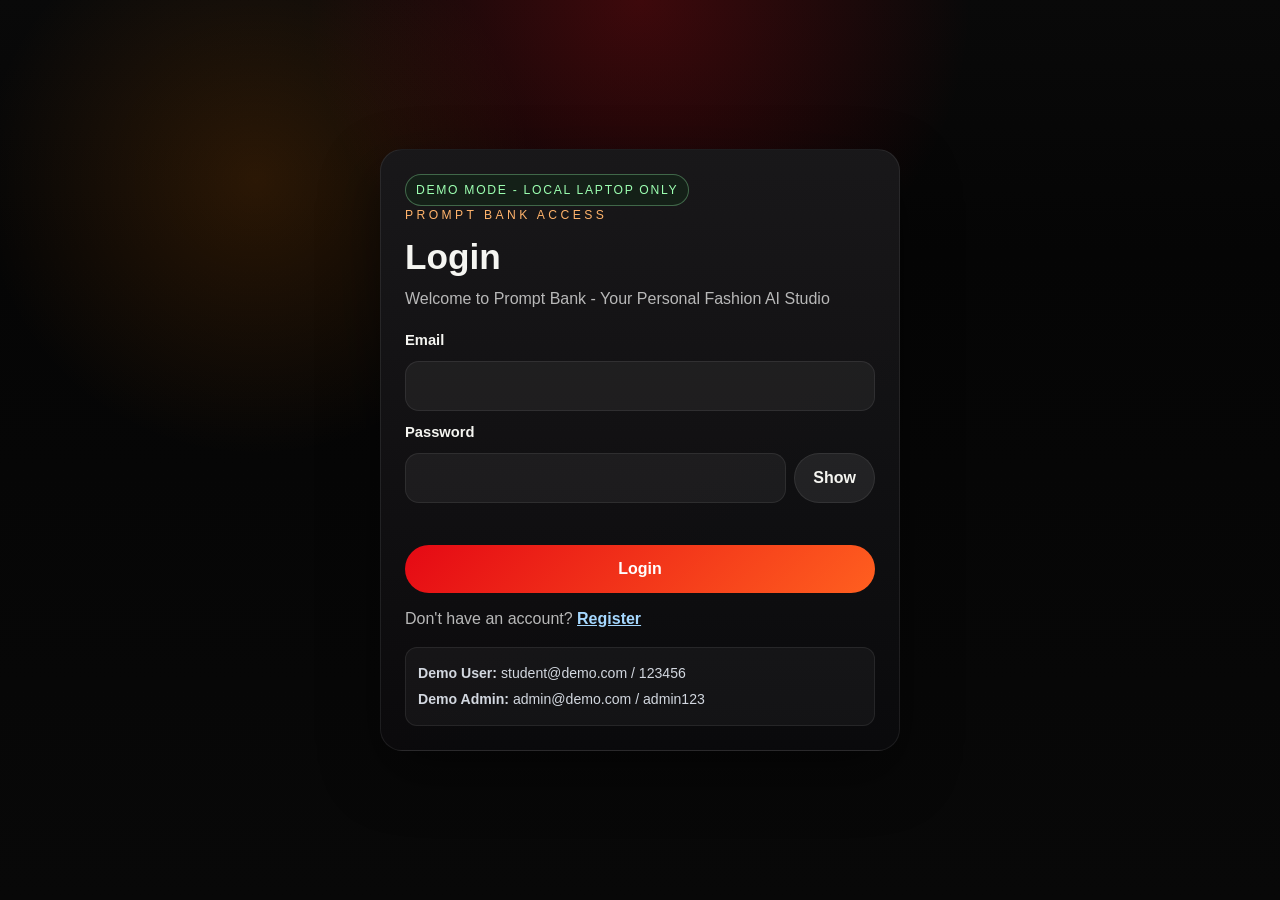
<file: index.html>
<!DOCTYPE html>
<html lang="en">
<head>
  <meta charset="UTF-8" />
  <meta name="viewport" content="width=device-width, initial-scale=1.0" />
  <title>Prompts Bank</title>
  <link rel="stylesheet" href="./styles.css" />
</head>
<body>
  <div class="container">
    <header>
      <p class="eyebrow">Prompt Streaming Library</p>
      <div class="title-row">
        <h1>Prompts Bank</h1>
        <div class="title-tools">
          <p class="bridge-status" id="userSessionChip">Hi User</p>
          <p class="bridge-status" id="bridgeStatus">PromptTyper connection: checking...</p>
          <button class="hero-btn" id="logoutBtn" type="button">Logout</button>
        </div>
      </div>
      <p class="welcome-banner" id="welcomeBanner">Welcome to Prompt Bank – Your Personal Fashion AI Studio</p>
      <button class="hero-btn hidden" id="closeAdminBtn" type="button">Back to Home</button>
    </header>

    <section class="hero-shell" id="heroSection" aria-label="Featured prompts">
      <div class="hero-copy">
        <form class="search-panel" id="searchForm" role="search">
          <label class="search-label" for="searchInput">Search prompts</label>
          <div class="search-row">
            <input
              class="search-input"
              id="searchInput"
              type="search"
              placeholder="Search title, category, or prompt..."
              autocomplete="off"
            />
            <button class="search-clear hidden" id="searchClearBtn" type="button">Clear</button>
          </div>
        </form>
        <p class="hero-kicker" id="heroKicker">Featured Prompt</p>
        <h2 id="heroHeadline">Netflix-style AI prompt showcase</h2>
        <p class="hero-description" id="heroDescription">Large cinematic posters, smooth sliding motion, and interactive prompt previews.</p>
        <div class="hero-actions">
          <button class="hero-btn hero-btn-primary" id="heroOpenBtn" type="button">Open Prompt</button>
          <button class="hero-btn" id="heroBrowseBtn" type="button">Browse Categories</button>
        </div>
      </div>

      <div class="hero-carousel">
        <button class="hero-nav hero-nav-left" id="heroPrevBtn" type="button" aria-label="Previous slide">&#8249;</button>
        <div class="hero-viewport">
          <div class="hero-track" id="heroTrack"></div>
        </div>
        <button class="hero-nav hero-nav-right" id="heroNextBtn" type="button" aria-label="Next slide">&#8250;</button>
        <div class="hero-dots" id="heroDots" aria-label="Hero slider dots"></div>
      </div>
    </section>

    <h2 class="section-title" id="categoriesTitle">Categories</h2>
    <section class="categories-row" id="categories"></section>
    <section class="quick-filters" id="quickFilters" aria-label="Quick filters">
      <button class="quick-filter active" type="button" data-quick-filter="all">All Prompts</button>
      <button class="quick-filter" type="button" data-quick-filter="pinned">Pinned</button>
      <button class="quick-filter" type="button" data-quick-filter="favorites">Favorites</button>
      <button class="quick-filter" type="button" data-quick-filter="recent">Recent</button>
    </section>
    <section class="organization-filters" id="organizationFilters" aria-label="Organization filters">
      <label for="folderFilter">Folder</label>
      <select id="folderFilter">
        <option value="">All folders</option>
      </select>
      <label for="tagFilter">Tag</label>
      <select id="tagFilter">
        <option value="">All tags</option>
      </select>
    </section>

    <section class="orange-box prompts-panel" id="promptsPanel" aria-label="Prompt list">
      <div class="prompt-grid" id="promptGrid"></div>
    </section>

    <section class="detail-view hidden" id="detailView" aria-live="polite">
      <div class="detail-title">
        <h2 id="detailTitle"></h2>
        <p id="detailTagline"></p>
      </div>

      <div class="orange-box prompt-text-box" id="detailPromptText"></div>

      <div class="action-row">
        <button class="action-btn action-btn-secondary" id="togglePinBtn">Pin</button>
        <button class="action-btn action-btn-secondary" id="toggleFavoriteBtn">Favorite</button>
        <button class="action-btn" id="copyBtn">Copy Prompt</button>
        <button class="action-btn action-btn-secondary" id="detailTestBtn">Test Prompt</button>
        <button class="action-btn action-btn-secondary" id="saveToPromptTyperBtn">Save to PromptTyper</button>
        <button class="action-btn" id="backBtn">Back to Prompts</button>
      </div>

      <h3 class="screenshots-title">Response Screenshot Samples</h3>
      <div class="screenshots-row" id="screenshotsRow"></div>
    </section>

    <section class="image-prompts-view hidden" id="imagePromptsView" aria-live="polite">
      <div class="detail-title">
        <h2>Image Prompt Section</h2>
        <p>Click any image card below to copy its related prompt for instant use.</p>
      </div>
      <div class="image-prompt-grid" id="imagePromptGrid"></div>
      <div class="action-row">
        <button class="action-btn" id="imageBackBtn">Back to Home</button>
      </div>
    </section>

    <section class="admin-view hidden" id="adminView" aria-live="polite">
      <div class="detail-title">
        <h2>Prompt Bank Admin</h2>
        <p>Create title + prompt items, and optionally add an image for slider visibility.</p>
      </div>

      <div class="admin-layout">
        <section class="orange-box admin-panel">
          <h3 class="admin-heading">Add Or Edit Prompt</h3>
          <form id="adminForm" class="admin-form">
            <input type="hidden" id="adminPromptId" />

            <label class="admin-label" for="adminTitle">Title</label>
            <input class="admin-input" id="adminTitle" type="text" required />

            <label class="admin-label" for="adminCategory">Category</label>
            <input class="admin-input" id="adminCategory" type="text" placeholder="Education, Filmmaking, Content Writing" />

            <label class="admin-label" for="adminFolder">Folder</label>
            <input class="admin-input" id="adminFolder" type="text" placeholder="Work, Study, Marketing..." />

            <label class="admin-label" for="adminTags">Tags (comma separated)</label>
            <input class="admin-input" id="adminTags" type="text" placeholder="seo, writing, beginner" />

            <label class="admin-label" for="adminTagline">Tagline</label>
            <input class="admin-input" id="adminTagline" type="text" placeholder="Short description for card and details view" />

            <label class="admin-label" for="adminPrompt">Prompt</label>
            <textarea class="admin-textarea" id="adminPrompt" required></textarea>

            <label class="admin-label" for="adminImage">Poster Image</label>
            <input class="admin-input" id="adminImage" type="file" accept="image/*" />
            <p class="admin-help">Optional. Only prompts with an image can appear in the top slider.</p>

            <label class="admin-checkbox">
              <input id="adminFeatured" type="checkbox" />
              <span>Show in top slider when image is available</span>
            </label>

            <div class="admin-preview hidden" id="adminImagePreviewWrap">
              <img id="adminImagePreview" alt="Selected poster preview" />
            </div>

            <div class="action-row">
              <button class="action-btn" type="submit" id="adminSaveBtn">Save Prompt</button>
              <button class="action-btn action-btn-secondary" type="button" id="adminResetBtn">Clear Form</button>
            </div>
            <p class="admin-status" id="adminStatus"></p>
          </form>
        </section>

        <section class="orange-box admin-panel">
          <h3 class="admin-heading">Saved Prompts</h3>
          <div class="action-row">
            <button class="action-btn action-btn-secondary" id="exportPromptsBtn" type="button">Export All</button>
            <button class="action-btn action-btn-secondary" id="importPromptsBtn" type="button">Import JSON</button>
            <input id="importPromptsFile" type="file" accept="application/json" class="hidden" />
          </div>
          <div class="admin-list" id="adminList"></div>
        </section>
      </div>
    </section>

    <section class="bottom-tools" aria-label="Bottom actions">
      <button class="hero-btn hero-btn-primary" id="openAdminBtn" type="button">Add Prompt</button>
    </section>
  </div>

  <div class="modal-backdrop hidden" id="variablesModal">
    <div class="modal-card">
      <h3>Fill Prompt Variables</h3>
      <p id="variablesHelp"></p>
      <form id="variablesForm" class="modal-form"></form>
      <div class="action-row">
        <button class="action-btn action-btn-secondary" id="variablesCancelBtn" type="button">Cancel</button>
        <button class="action-btn" id="variablesSubmitBtn" type="button">Use and Send</button>
      </div>
    </div>
  </div>

  <div class="modal-backdrop hidden" id="testModal">
    <div class="modal-card">
      <h3 id="testModalTitle">Test Prompt</h3>
      <label for="testInput">Your input</label>
      <textarea id="testInput" class="admin-textarea" placeholder="Type any context/question..."></textarea>
      <div class="action-row">
        <button class="action-btn action-btn-secondary" id="testCloseBtn" type="button">Close</button>
        <button class="action-btn" id="testRunBtn" type="button">Run Test</button>
      </div>
      <div class="ai-launcher-row" id="aiLauncherRow" aria-label="AI launchers"></div>
      <p class="admin-help" id="testHint">Tip: click any AI button to open with current rendered prompt.</p>
      <div class="orange-box prompt-text-box" id="testOutput"></div>
    </div>
  </div>

  <div class="toast hidden" id="appToast" role="status" aria-live="polite"></div>

  <script src="./auth.js"></script>
  <script src="./script.js"></script>
</body>
</html>
</file>
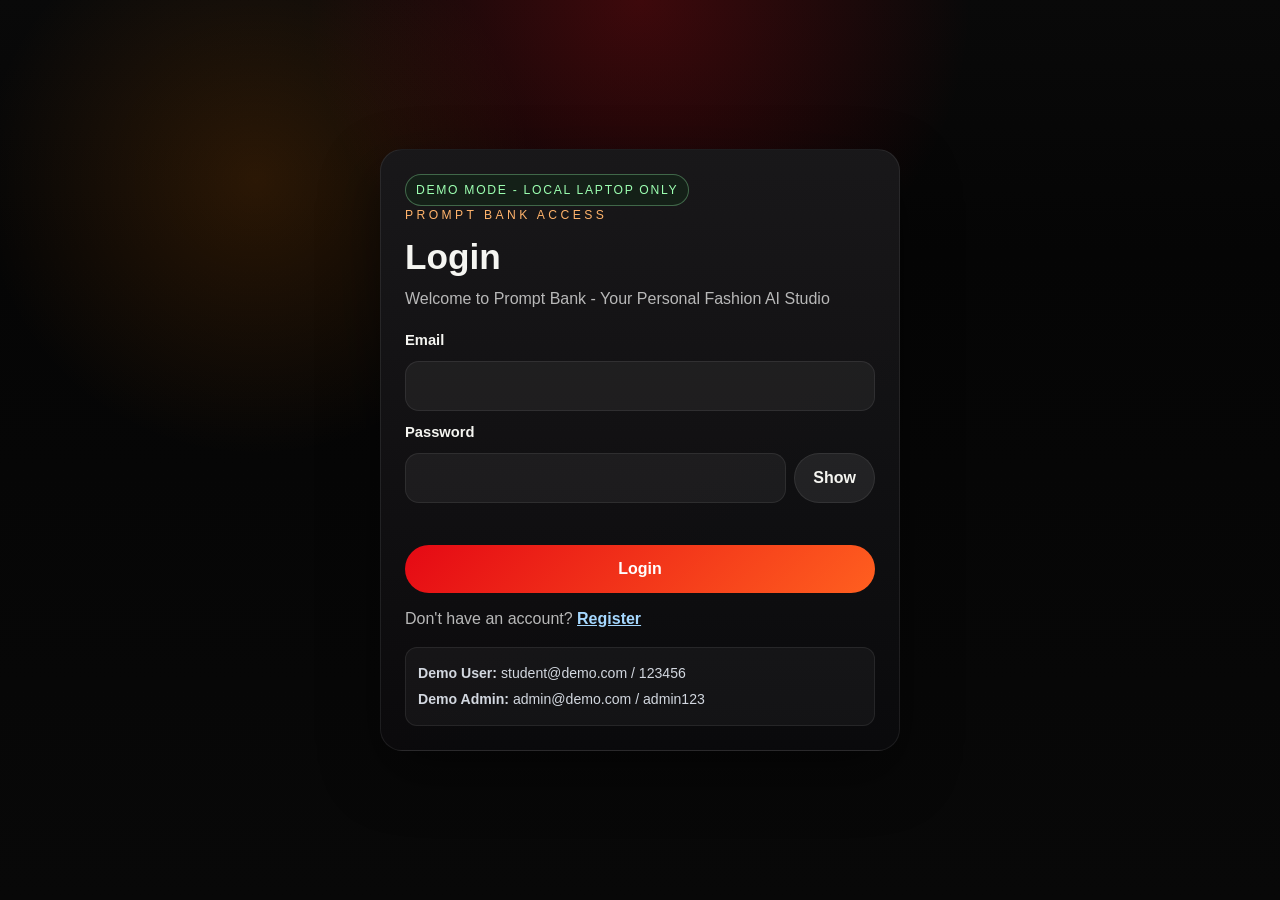
<file: login/index.html>
<!DOCTYPE html>
<html lang="en">
<head>
  <meta charset="UTF-8" />
  <meta name="viewport" content="width=device-width, initial-scale=1.0" />
  <title>Login | Prompt Bank</title>
  <link rel="stylesheet" href="../styles.css" />
</head>
<body class="auth-page">
  <main class="auth-shell">
    <section class="auth-card">
      <span class="demo-badge">Demo Mode - Local Laptop Only</span>
      <p class="eyebrow">Prompt Bank Access</p>
      <h1>Login</h1>
      <p class="auth-subtitle">Welcome to Prompt Bank - Your Personal Fashion AI Studio</p>

      <form id="loginForm" class="auth-form" novalidate>
        <label class="admin-label" for="loginEmail">Email</label>
        <input class="admin-input" id="loginEmail" type="email" autocomplete="email" required />

        <label class="admin-label" for="loginPassword">Password</label>
        <div class="password-row">
          <input class="admin-input" id="loginPassword" type="password" autocomplete="current-password" required />
          <button class="hero-btn" id="toggleLoginPassword" type="button">Show</button>
        </div>

        <p class="auth-error" id="loginError"></p>
        <button class="action-btn" type="submit">Login</button>
      </form>

      <p class="auth-switch">Don't have an account? <a href="../register/index.html">Register</a></p>

      <div class="demo-accounts">
        <p><strong>Demo User:</strong> student@demo.com / 123456</p>
        <p><strong>Demo Admin:</strong> admin@demo.com / admin123</p>
      </div>
    </section>
  </main>

  <script src="../auth.js"></script>
  <script>
    // LOCAL DEMO ONLY
    const auth = window.PromptBankAuth;
    const form = document.getElementById("loginForm");
    const emailEl = document.getElementById("loginEmail");
    const passwordEl = document.getElementById("loginPassword");
    const errorEl = document.getElementById("loginError");
    const toggleBtn = document.getElementById("toggleLoginPassword");

    if (auth.getSessionUser()) {
      auth.goToDashboard();
    }

    function setError(message) {
      errorEl.textContent = message || "";
      errorEl.classList.toggle("is-visible", Boolean(message));
    }

    function validateForm() {
      const email = emailEl.value.trim();
      const password = passwordEl.value;
      if (!/^\S+@\S+\.\S+$/.test(email)) return "Please enter a valid email.";
      if (!password) return "Password is required.";
      return "";
    }

    toggleBtn.addEventListener("click", () => {
      const showing = passwordEl.type === "text";
      passwordEl.type = showing ? "password" : "text";
      toggleBtn.textContent = showing ? "Show" : "Hide";
    });

    [emailEl, passwordEl].forEach((input) => {
      input.addEventListener("input", () => {
        setError(validateForm());
      });
    });

    form.addEventListener("submit", (event) => {
      event.preventDefault();
      const validationError = validateForm();
      if (validationError) {
        setError(validationError);
        return;
      }
      try {
        auth.loginUser(emailEl.value, passwordEl.value);
        auth.setPostLoginToast("Login successful! Try the Fashion Virtual Try-On now.");
        auth.goToDashboard();
      } catch (error) {
        setError(error.message || "Login failed.");
      }
    });
  </script>
</body>
</html>
</file>
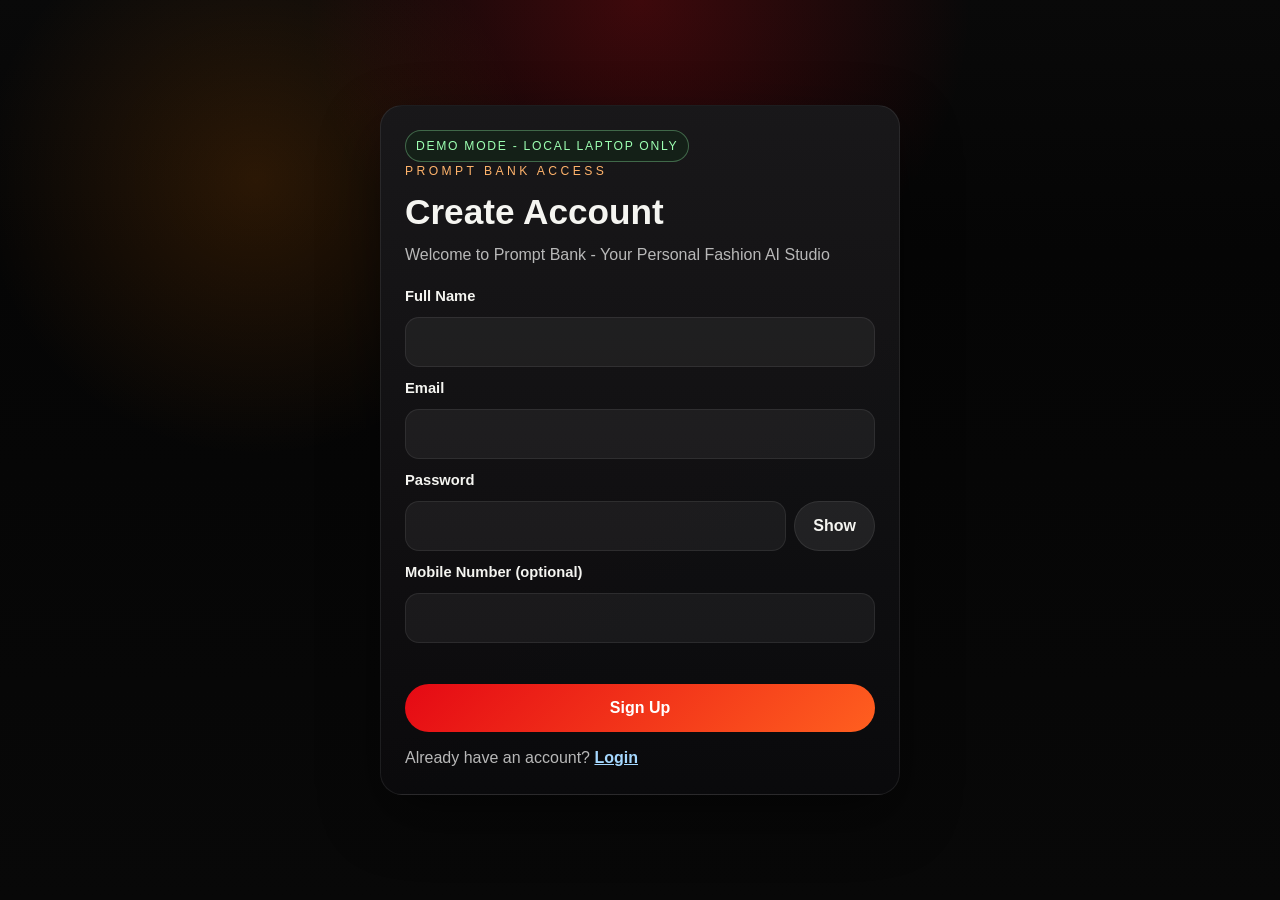
<file: register/index.html>
<!DOCTYPE html>
<html lang="en">
<head>
  <meta charset="UTF-8" />
  <meta name="viewport" content="width=device-width, initial-scale=1.0" />
  <title>Register | Prompt Bank</title>
  <link rel="stylesheet" href="../styles.css" />
</head>
<body class="auth-page">
  <main class="auth-shell">
    <section class="auth-card">
      <span class="demo-badge">Demo Mode - Local Laptop Only</span>
      <p class="eyebrow">Prompt Bank Access</p>
      <h1>Create Account</h1>
      <p class="auth-subtitle">Welcome to Prompt Bank - Your Personal Fashion AI Studio</p>

      <form id="registerForm" class="auth-form" novalidate>
        <label class="admin-label" for="fullName">Full Name</label>
        <input class="admin-input" id="fullName" type="text" autocomplete="name" required />

        <label class="admin-label" for="registerEmail">Email</label>
        <input class="admin-input" id="registerEmail" type="email" autocomplete="email" required />

        <label class="admin-label" for="registerPassword">Password</label>
        <div class="password-row">
          <input class="admin-input" id="registerPassword" type="password" autocomplete="new-password" required />
          <button class="hero-btn" id="toggleRegisterPassword" type="button">Show</button>
        </div>

        <label class="admin-label" for="mobileNumber">Mobile Number (optional)</label>
        <input class="admin-input" id="mobileNumber" type="tel" autocomplete="tel" />

        <p class="auth-error" id="registerError"></p>
        <button class="action-btn" type="submit">Sign Up</button>
      </form>

      <p class="auth-switch">Already have an account? <a href="../login/index.html">Login</a></p>
    </section>
  </main>

  <script src="../auth.js"></script>
  <script>
    // LOCAL DEMO ONLY
    const auth = window.PromptBankAuth;
    const form = document.getElementById("registerForm");
    const fullNameEl = document.getElementById("fullName");
    const emailEl = document.getElementById("registerEmail");
    const passwordEl = document.getElementById("registerPassword");
    const mobileEl = document.getElementById("mobileNumber");
    const errorEl = document.getElementById("registerError");
    const toggleBtn = document.getElementById("toggleRegisterPassword");

    if (auth.getSessionUser()) {
      auth.goToDashboard();
    }

    function setError(message) {
      errorEl.textContent = message || "";
      errorEl.classList.toggle("is-visible", Boolean(message));
    }

    function validateForm() {
      const fullName = fullNameEl.value.trim();
      const email = emailEl.value.trim();
      const password = passwordEl.value;
      const mobile = mobileEl.value.trim();

      if (!fullName) return "Full name is required.";
      if (!/^\S+@\S+\.\S+$/.test(email)) return "Please enter a valid email.";
      if (password.length < 6) return "Password must be at least 6 characters.";
      if (mobile && !/^[0-9+\-\s()]{7,20}$/.test(mobile)) return "Enter a valid mobile number.";
      return "";
    }

    toggleBtn.addEventListener("click", () => {
      const showing = passwordEl.type === "text";
      passwordEl.type = showing ? "password" : "text";
      toggleBtn.textContent = showing ? "Show" : "Hide";
    });

    [fullNameEl, emailEl, passwordEl, mobileEl].forEach((input) => {
      input.addEventListener("input", () => {
        setError(validateForm());
      });
    });

    form.addEventListener("submit", (event) => {
      event.preventDefault();
      const validationError = validateForm();
      if (validationError) {
        setError(validationError);
        return;
      }
      try {
        auth.registerUser({
          fullName: fullNameEl.value,
          email: emailEl.value,
          password: passwordEl.value,
          mobile: mobileEl.value
        });
        auth.setPostLoginToast("Login successful! Try the Fashion Virtual Try-On now.");
        auth.goToDashboard();
      } catch (error) {
        setError(error.message || "Signup failed.");
      }
    });
  </script>
</body>
</html>
</file>
<file: styles.css>
:root {
  --bg: #060606;
  --surface: #111111;
  --surface-2: #181818;
  --text-light: #f5f5f1;
  --text-muted: #b8b8b8;
  --accent: #e50914;
  --accent-2: #ff7b00;
  --text-dark: #050505;
  --border: rgba(255, 255, 255, 0.08);
  --shadow: 0 22px 60px rgba(0, 0, 0, 0.45);
}

* {
  box-sizing: border-box;
}

html {
  scroll-behavior: smooth;
}

body {
  margin: 0;
  min-height: 100vh;
  overflow-y: scroll;
  background:
    radial-gradient(circle at top, rgba(229, 9, 20, 0.24), transparent 30%),
    radial-gradient(circle at 20% 20%, rgba(255, 123, 0, 0.15), transparent 22%),
    linear-gradient(180deg, #090909 0%, #050505 28%, #080808 100%);
  color: var(--text-light);
  font-family: "Trebuchet MS", "Segoe UI", Arial, sans-serif;
  line-height: 1.5;
}

button {
  border: 0;
}

img {
  display: block;
}

.container {
  width: min(1320px, 94%);
  margin: 0 auto;
  padding: 28px 0 64px;
}

.hidden {
  display: none;
}

.intro-overlay {
  position: fixed;
  inset: 0;
  z-index: 9999;
  display: flex;
  align-items: center;
  justify-content: center;
  background:
    radial-gradient(900px 360px at 50% 14%, rgba(229, 9, 20, 0.32), rgba(0, 0, 0, 0)),
    linear-gradient(180deg, #050505 0%, #070707 100%);
  transition: opacity 520ms ease, visibility 520ms ease;
}

.intro-overlay.is-hidden {
  opacity: 0;
  visibility: hidden;
  pointer-events: none;
}

.intro-center {
  text-align: center;
  padding: 24px;
  animation: intro-rise 500ms ease both;
}

.intro-status {
  margin: 18px 0 0;
  color: #d4d4d4;
  font-size: 0.92rem;
  letter-spacing: 0.16em;
  text-transform: uppercase;
}

.intro-brand-mark {
  position: relative;
  width: clamp(118px, 18vw, 220px);
  height: clamp(92px, 14vw, 160px);
  margin: 0 auto;
  border-radius: 14px;
  border: 1px solid rgba(255, 255, 255, 0.14);
  background:
    linear-gradient(160deg, rgba(229, 9, 20, 0.2), rgba(0, 0, 0, 0.3) 58%, rgba(255, 123, 0, 0.18)),
    radial-gradient(circle at 30% 30%, rgba(255, 255, 255, 0.08), transparent 40%);
  box-shadow: 0 20px 42px rgba(0, 0, 0, 0.5), inset 0 0 22px rgba(229, 9, 20, 0.24);
  overflow: hidden;
}

.intro-brand-text {
  position: absolute;
  inset: 0;
  display: grid;
  place-items: center;
  font-size: clamp(2.5rem, 6.2vw, 4.8rem);
  font-weight: 900;
  letter-spacing: 0.08em;
  color: #f7f7f5;
  text-shadow: 0 0 22px rgba(255, 255, 255, 0.2), 0 0 35px rgba(229, 9, 20, 0.35);
  animation: intro-brand-pop 650ms ease both;
}

.intro-brand-sweep {
  position: absolute;
  top: -20%;
  bottom: -20%;
  width: 28%;
  background: linear-gradient(90deg, rgba(255, 255, 255, 0), rgba(255, 255, 255, 0.34), rgba(255, 255, 255, 0));
  transform: translateX(-180%) skewX(-12deg);
  animation: intro-brand-sweep 900ms ease 150ms forwards;
}

.intro-overlay::after {
  content: "";
  position: absolute;
  inset: 0;
  background: radial-gradient(circle at center, rgba(255, 255, 255, 0.05), rgba(0, 0, 0, 0) 58%);
  animation: intro-flash 820ms ease-out;
  pointer-events: none;
}

@keyframes intro-brand-pop {
  from {
    transform: scale(0.84);
    opacity: 0.28;
  }
  to {
    transform: scale(1);
    opacity: 1;
  }
}

@keyframes intro-brand-sweep {
  from {
    transform: translateX(-180%) skewX(-12deg);
    opacity: 0;
  }
  to {
    transform: translateX(380%) skewX(-12deg);
    opacity: 1;
  }
}

@keyframes intro-flash {
  0% {
    opacity: 0;
  }
  35% {
    opacity: 1;
  }
  100% {
    opacity: 0;
  }
}

@keyframes intro-pulse {
  0%, 100% {
    opacity: 0.68;
  }
  50% {
    opacity: 1;
  }
}

.intro-status {
  animation: intro-pulse 900ms ease-in-out infinite;
}

header {
  text-align: center;
  margin-bottom: -54px;
}

.eyebrow {
  margin: 0 0 1px;
  text-transform: uppercase;
  letter-spacing: 0.28em;
  font-size: 0.76rem;
  color: #ffb36b;
}

.title-row {
  position: relative;
  display: flex;
  align-items: center;
  justify-content: center;
}

.title-tools {
  position: absolute;
  right: 0;
  top: 50%;
  transform: translateY(-50%);
  display: flex;
  align-items: center;
  gap: 10px;
}

header h1 {
  margin: 0;
  font-size: clamp(2.4rem, 6vw, 4.6rem);
  font-weight: 900;
  letter-spacing: 0.03em;
  line-height: 0.96;
}

.bridge-status {
  display: flex;
  align-items: center;
  gap: 8px;
  padding: 8px 14px;
  border-radius: 999px;
  background: rgba(255, 255, 255, 0.06);
  border: 1px solid var(--border);
  color: #ffb3b3;
  font-size: 0.9rem;
}

.bridge-status.is-online {
  color: #9cffb1;
}

.hero-shell {
  position: relative;
  display: grid;
  grid-template-columns: minmax(260px, 340px) minmax(0, 1fr);
  gap: 22px;
  align-items: end;
  margin-bottom: 38px;
  padding-top: 72px;
}

.hero-copy {
  padding: 24px 8px 24px 0;
  min-height: 300px;
  display: flex;
  flex-direction: column;
  justify-content: flex-end;
}

.search-panel {
  position: absolute;
  top: 34px;
  left: 0;
  width: 280px;
  min-width: 280px;
  margin: 0;
  z-index: 3;
}

.search-label {
  display: block;
  margin-bottom: 10px;
  font-size: 0.82rem;
  letter-spacing: 0.2em;
  text-transform: uppercase;
  color: #7bc3ff;
}

.search-row {
  display: flex;
  align-items: center;
  gap: 10px;
  padding: 8px;
  border-radius: 999px;
  background:
    linear-gradient(180deg, rgba(14, 25, 40, 0.95), rgba(9, 15, 22, 0.98)),
    linear-gradient(145deg, rgba(44, 140, 255, 0.15), rgba(255, 255, 255, 0.03));
  border: 1px solid rgba(69, 159, 255, 0.28);
  box-shadow: 0 18px 34px rgba(0, 0, 0, 0.22);
}

.search-input {
  flex: 1;
  min-width: 0;
  border: 0;
  outline: none;
  background: transparent;
  color: var(--text-light);
  font: inherit;
  padding: 10px 14px;
}

.search-input::placeholder {
  color: rgba(255, 255, 255, 0.44);
}

.search-clear {
  padding: 10px 14px;
  border-radius: 999px;
  background: linear-gradient(135deg, #1888ff, #0a5ecc);
  color: #fff;
  font: inherit;
  font-weight: 800;
  cursor: pointer;
  white-space: nowrap;
}

.hero-kicker {
  margin: 0 0 12px;
  text-transform: uppercase;
  letter-spacing: 0.22em;
  font-size: 0.8rem;
  color: #ffb36b;
}

.hero-copy h2 {
  margin: 0;
  font-size: clamp(2rem, 5vw, 3.2rem);
  line-height: 0.95;
  min-height: 2.2em;
}

.hero-description {
  margin: 14px 0 0;
  color: var(--text-muted);
  max-width: 32ch;
  font-size: 1rem;
  min-height: 4.8em;
}

.hero-actions {
  display: flex;
  gap: 12px;
  flex-wrap: wrap;
  margin-top: 22px;
}

.hero-btn,
.action-btn,
.category-btn,
.prompt-card {
  font: inherit;
}

.hero-btn,
.action-btn {
  padding: 12px 18px;
  border-radius: 999px;
  font-weight: 800;
  cursor: pointer;
  transition: transform 0.2s ease, filter 0.2s ease, background 0.2s ease;
}

.hero-btn {
  background: rgba(255, 255, 255, 0.08);
  color: var(--text-light);
  border: 1px solid var(--border);
}

.hero-btn-primary {
  background: linear-gradient(135deg, var(--accent), #ff5f1f);
  color: #fff;
}

.hero-btn:hover,
.action-btn:hover,
.category-btn:hover,
.prompt-card:hover,
.hero-nav:hover {
  transform: translateY(-2px);
  filter: brightness(1.04);
}
  width: 0%;
  height: 100%;
  border-radius: inherit;
  background: linear-gradient(90deg, #e50914, #ff7b00);
  box-shadow: 0 0 18px rgba(229, 9, 20, 0.6);
  transition: width 180ms ease;
  animation: intro-pulse 900ms ease-in-out infinite;
}

header {
  text-align: center;
  margin-bottom: -54px;
}

.eyebrow {
  margin: 0 0 1px;
  text-transform: uppercase;
  letter-spacing: 0.28em;
  font-size: 0.76rem;
  color: #ffb36b;
}

.title-row {
  position: relative;
  display: flex;
  align-items: center;
  justify-content: center;
}

.title-tools {
  position: absolute;
  right: 0;
  top: 50%;
  transform: translateY(-50%);
  display: flex;
  align-items: center;
  gap: 10px;
}

header h1 {
  margin: 0;
  font-size: clamp(2.4rem, 6vw, 4.6rem);
  font-weight: 900;
  letter-spacing: 0.03em;
  line-height: 0.96;
}

.bridge-status {
  display: flex;
  align-items: center;
  gap: 8px;
  padding: 8px 14px;
  border-radius: 999px;
  background: rgba(255, 255, 255, 0.06);
  border: 1px solid var(--border);
  color: #ffb3b3;
  font-size: 0.9rem;
}

.bridge-status.is-online {
  color: #9cffb1;
}

.hero-shell {
  position: relative;
  display: grid;
  grid-template-columns: minmax(260px, 340px) minmax(0, 1fr);
  gap: 22px;
  align-items: end;
  margin-bottom: 38px;
  padding-top: 72px;
}

.hero-copy {
  padding: 24px 8px 24px 0;
  min-height: 300px;
  display: flex;
  flex-direction: column;
  justify-content: flex-end;
}

.search-panel {
  position: absolute;
  top: 34px;
  left: 0;
  width: 280px;
  min-width: 280px;
  margin: 0;
  z-index: 3;
}

.search-label {
  display: block;
  margin-bottom: 10px;
  font-size: 0.82rem;
  letter-spacing: 0.2em;
  text-transform: uppercase;
  color: #7bc3ff;
}

.search-row {
  display: flex;
  align-items: center;
  gap: 10px;
  padding: 8px;
  border-radius: 999px;
  background:
    linear-gradient(180deg, rgba(14, 25, 40, 0.95), rgba(9, 15, 22, 0.98)),
    linear-gradient(145deg, rgba(44, 140, 255, 0.15), rgba(255, 255, 255, 0.03));
  border: 1px solid rgba(69, 159, 255, 0.28);
  box-shadow: 0 18px 34px rgba(0, 0, 0, 0.22);
}

.search-input {
  flex: 1;
  min-width: 0;
  border: 0;
  outline: none;
  background: transparent;
  color: var(--text-light);
  font: inherit;
  padding: 10px 14px;
}

.search-input::placeholder {
  color: rgba(255, 255, 255, 0.44);
}

.search-clear {
  padding: 10px 14px;
  border-radius: 999px;
  background: linear-gradient(135deg, #1888ff, #0a5ecc);
  color: #fff;
  font: inherit;
  font-weight: 800;
  cursor: pointer;
  white-space: nowrap;
}

.hero-kicker {
  margin: 0 0 12px;
  text-transform: uppercase;
  letter-spacing: 0.22em;
  font-size: 0.8rem;
  color: #ffb36b;
}

.hero-copy h2 {
  margin: 0;
  font-size: clamp(2rem, 5vw, 3.2rem);
  line-height: 0.95;
  min-height: 2.2em;
}

.hero-description {
  margin: 14px 0 0;
  color: var(--text-muted);
  max-width: 32ch;
  font-size: 1rem;
  min-height: 4.8em;
}

.hero-actions {
  display: flex;
  gap: 12px;
  flex-wrap: wrap;
  margin-top: 22px;
}

.hero-btn,
.action-btn,
.category-btn,
.prompt-card {
  font: inherit;
}

.hero-btn,
.action-btn {
  padding: 12px 18px;
  border-radius: 999px;
  font-weight: 800;
  cursor: pointer;
  transition: transform 0.2s ease, filter 0.2s ease, background 0.2s ease;
}

.hero-btn {
  background: rgba(255, 255, 255, 0.08);
  color: var(--text-light);
  border: 1px solid var(--border);
}

.hero-btn-primary {
  background: linear-gradient(135deg, var(--accent), #ff5f1f);
  color: #fff;
}

.hero-btn:hover,
.action-btn:hover,
.category-btn:hover,
.prompt-card:hover,
.hero-nav:hover {
  transform: translateY(-2px);
  filter: brightness(1.04);
}

.hero-carousel {
  position: relative;
  padding: 18px 0 54px;
  min-height: 300px;
}

.hero-carousel::before {
  content: "";
  position: absolute;
  inset: 0;
  border-radius: 30px;
  background:
    linear-gradient(180deg, rgba(255, 255, 255, 0.06), rgba(255, 255, 255, 0.01)),
    linear-gradient(160deg, rgba(229, 9, 20, 0.2), rgba(0, 0, 0, 0.05) 40%, rgba(255, 123, 0, 0.18));
  border: 1px solid var(--border);
  box-shadow: var(--shadow);
  pointer-events: none;
}

.hero-viewport {
  position: relative;
  overflow: hidden;
  border-radius: 28px;
  padding: 28px 0 24px;
  min-height: 300px;
}

.hero-track {
  display: flex;
  gap: 18px;
  align-items: stretch;
  will-change: transform;
}

.hero-slide {
  position: relative;
  flex: 0 0 min(72vw, 540px);
  height: 300px;
  border-radius: 24px;
  overflow: hidden;
  cursor: pointer;
  transform: scale(0.88);
  opacity: 0.45;
  transition: transform 0.55s ease, opacity 0.55s ease, box-shadow 0.55s ease;
  box-shadow: 0 20px 42px rgba(0, 0, 0, 0.28);
}

.hero-slide::after {
  content: "";
  position: absolute;
  inset: 0;
  background:
    linear-gradient(180deg, rgba(5, 5, 5, 0.06), rgba(5, 5, 5, 0.2) 42%, rgba(5, 5, 5, 0.9)),
    linear-gradient(0deg, rgba(229, 9, 20, 0.16), transparent 35%);
}

.hero-slide img {
  width: 100%;
  height: 100%;
  object-fit: cover;
}

.hero-slide-content {
  position: absolute;
  inset: auto 0 0;
  z-index: 1;
  padding: 22px;
}

.hero-slide-tag {
  margin: 0 0 8px;
  font-size: 0.74rem;
  letter-spacing: 0.18em;
  text-transform: uppercase;
  color: #ffca92;
}

.hero-slide-title {
  margin: 0;
  font-size: clamp(1.35rem, 2vw, 2rem);
  font-weight: 900;
}

.hero-slide-text {
  margin: 8px 0 0;
  color: rgba(255, 255, 255, 0.86);
  font-size: 0.94rem;
  max-width: 30ch;
}

.hero-slide-chips {
  margin-top: 10px;
  display: flex;
  gap: 8px;
  flex-wrap: wrap;
}

.hero-slide-chip {
  padding: 5px 10px;
  border-radius: 999px;
  font-size: 0.72rem;
  letter-spacing: 0.08em;
  text-transform: uppercase;
  color: #ffe2c4;
  border: 1px solid rgba(255, 255, 255, 0.22);
  background: rgba(0, 0, 0, 0.35);
}

.hero-slide.is-active {
  transform: scale(1);
  opacity: 1;
  box-shadow: 0 28px 70px rgba(0, 0, 0, 0.48);
}

.hero-nav {
  position: absolute;
  top: calc(50% - 24px);
  z-index: 2;
  width: 46px;
  height: 46px;
  border-radius: 50%;
  background: rgba(15, 15, 15, 0.7);
  color: #fff;
  font-size: 1.9rem;
  line-height: 1;
  cursor: pointer;
  border: 1px solid rgba(255, 255, 255, 0.12);
  backdrop-filter: blur(10px);
}

.hero-nav-left {
  left: 14px;
}

.hero-nav-right {
  right: 14px;
}

.hero-dots {
  position: absolute;
  left: 50%;
  bottom: 14px;
  z-index: 2;
  display: flex;
  gap: 10px;
  transform: translateX(-50%);
}

.hero-dot {
  width: 10px;
  height: 10px;
  padding: 0;
  border-radius: 999px;
  background: rgba(255, 255, 255, 0.28);
  cursor: pointer;
  transition: width 0.25s ease, background 0.25s ease, transform 0.25s ease;
}

.hero-dot.active {
  width: 28px;
  background: linear-gradient(90deg, var(--accent), #ff7b00);
}

.section-title {
  text-align: left;
  font-size: 1.4rem;
  margin: 0 0 14px;
  font-weight: 800;
  letter-spacing: 0.02em;
}

.categories-row {
  display: flex;
  flex-wrap: wrap;
  justify-content: flex-start;
  gap: 12px;
  margin-bottom: 18px;
}

.quick-filters {
  display: flex;
  flex-wrap: wrap;
  gap: 10px;
  margin-bottom: 14px;
}

.organization-filters {
  display: flex;
  gap: 10px;
  align-items: center;
  flex-wrap: wrap;
  margin-bottom: 16px;
}

.organization-filters label {
  font-size: 0.82rem;
  text-transform: uppercase;
  letter-spacing: 0.14em;
  color: #9ec8ff;
}

.organization-filters select {
  background: #101015;
  color: var(--text-light);
  border: 1px solid var(--border);
  border-radius: 10px;
  padding: 8px 10px;
}

.quick-filter {
  padding: 9px 14px;
  border-radius: 999px;
  background: linear-gradient(180deg, #1b1b1b, #111);
  color: var(--text-light);
  border: 1px solid var(--border);
  font: inherit;
  font-weight: 700;
  cursor: pointer;
  transition: transform 0.18s ease, filter 0.18s ease;
}

.quick-filter.active {
  background: linear-gradient(135deg, #1888ff, #0a5ecc);
}

.category-btn {
  padding: 12px 18px;
  min-width: 168px;
  font-weight: 800;
  border-radius: 999px;
  background: linear-gradient(180deg, #242424, #181818);
  color: var(--text-light);
  border: 1px solid var(--border);
  cursor: pointer;
}

.category-btn.active {
  background: linear-gradient(135deg, var(--accent), #ff5f1f);
  color: #fff;
  box-shadow: 0 12px 30px rgba(229, 9, 20, 0.24);
}

.orange-box,
.prompts-panel,
.prompt-text-box,
.image-prompt-card {
  background: linear-gradient(180deg, rgba(26, 26, 26, 0.95), rgba(14, 14, 14, 0.98));
  color: var(--text-light);
  border-radius: 20px;
  border: 1px solid var(--border);
  box-shadow: var(--shadow);
}

.prompts-panel {
  padding: 18px;
  animation: reveal 0.35s ease;
}

.prompt-grid {
  display: grid;
  grid-template-columns: repeat(auto-fit, minmax(240px, 1fr));
  gap: 14px;
}

.prompt-grid.fashion-grid {
  grid-template-columns: repeat(auto-fit, minmax(260px, 1fr));
  gap: 18px;
}

.prompt-card {
  width: 100%;
  text-align: left;
  padding: 18px;
  border-radius: 16px;
  background:
    linear-gradient(180deg, rgba(255, 255, 255, 0.06), rgba(255, 255, 255, 0.03)),
    linear-gradient(145deg, rgba(229, 9, 20, 0.2), rgba(255, 123, 0, 0.08));
  color: var(--text-light);
  font-weight: 800;
  cursor: pointer;
  border: 1px solid rgba(255, 255, 255, 0.06);
  box-shadow: 0 14px 34px rgba(0, 0, 0, 0.22);
}

.prompt-card.is-selected {
  outline: 2px solid #1888ff;
}

.prompt-card-title-row {
  display: flex;
  justify-content: space-between;
  align-items: center;
  gap: 10px;
}

.prompt-card-title-row h4 {
  margin: 0;
  font-size: 1.1rem;
}

.prompt-card-star {
  font-size: 1.05rem;
  color: #ffd35a;
}

.prompt-card-tagline {
  margin: 8px 0 0;
  color: #d3d5de;
  font-size: 0.9rem;
}

.prompt-card-actions {
  margin-top: 10px;
  display: flex;
  gap: 8px;
  flex-wrap: wrap;
}

.prompt-card .card-meta {
  display: block;
  margin-top: 8px;
  font-size: 0.8rem;
  color: #ffca92;
  letter-spacing: 0.04em;
}

.fashion-card {
  padding: 0;
  overflow: hidden;
  background: linear-gradient(180deg, rgba(29, 29, 31, 0.98), rgba(12, 12, 14, 0.99));
}

.fashion-card-image {
  width: 100%;
  height: 290px;
  object-fit: cover;
}

.fashion-card-body {
  padding: 14px 14px 16px;
}

.fashion-card-top {
  display: flex;
  align-items: center;
  justify-content: space-between;
  gap: 8px;
}

.fashion-card-top h4 {
  margin: 0;
  font-size: 1.05rem;
}

.fashion-card-subtitle {
  margin: 8px 0 0;
  color: #d2d6de;
  font-size: 0.9rem;
}

.detail-view,
.image-prompts-view {
  margin-top: 28px;
  animation: reveal 0.35s ease;
}

.detail-title {
  text-align: left;
  margin-bottom: 18px;
}

.detail-title h2 {
  margin: 0;
  font-size: clamp(1.7rem, 3.4vw, 2.5rem);
}

.detail-title p {
  margin: 10px 0 0;
  color: var(--text-muted);
}

.prompt-text-box {
  padding: 22px;
  white-space: pre-wrap;
  font-size: 0.98rem;
  line-height: 1.62;
  max-height: 420px;
  overflow-y: auto;
}

.action-row {
  margin-top: 16px;
  display: flex;
  justify-content: flex-start;
  gap: 10px;
  flex-wrap: wrap;
}

.action-btn {
  background: linear-gradient(135deg, var(--accent), #ff5f1f);
  color: #fff;
}

.action-btn-secondary {
  background: linear-gradient(180deg, #2b2b2b, #181818);
  color: var(--text-light);
  border: 1px solid var(--border);
}

.screenshots-title {
  text-align: left;
  margin: 30px 0 14px;
  font-size: 1.08rem;
  color: var(--text-light);
}

.screenshots-row {
  display: flex;
  flex-wrap: wrap;
  justify-content: flex-start;
  gap: 14px;
}

.screenshots-row img {
  flex: 0 1 calc((100% - 56px) / 5);
  min-width: 170px;
  max-width: 230px;
  height: 320px;
  object-fit: cover;
  border-radius: 14px;
  box-shadow: 0 16px 32px rgba(0, 0, 0, 0.4);
}

.image-prompt-grid {
  display: grid;
  grid-template-columns: repeat(auto-fit, minmax(220px, 1fr));
  gap: 16px;
}

.image-prompt-card {
  padding: 14px;
  display: flex;
  flex-direction: column;
  gap: 12px;
  min-height: 350px;
}

.image-prompt-card img {
  width: 100%;
  height: 190px;
  object-fit: cover;
  border-radius: 12px;
}

.image-prompt-text {
  margin: 0;
  font-size: 0.92rem;
  color: var(--text-muted);
  line-height: 1.45;
  display: -webkit-box;
  -webkit-line-clamp: 6;
  -webkit-box-orient: vertical;
  overflow: hidden;
}

.admin-view {
  margin-top: 28px;
  animation: reveal 0.35s ease;
}

.admin-layout {
  display: grid;
  grid-template-columns: minmax(320px, 460px) minmax(0, 1fr);
  gap: 18px;
}

.admin-panel {
  padding: 20px;
}

.admin-heading {
  margin: 0 0 16px;
  font-size: 1.1rem;
}

.admin-form {
  display: grid;
  gap: 10px;
}

.admin-label {
  font-size: 0.92rem;
  font-weight: 700;
}

.admin-input,
.admin-textarea {
  width: 100%;
  border-radius: 14px;
  border: 1px solid var(--border);
  background: rgba(255, 255, 255, 0.05);
  color: var(--text-light);
  padding: 12px 14px;
  font: inherit;
}

.admin-textarea {
  min-height: 180px;
  resize: vertical;
}

.admin-help,
.admin-status {
  margin: 0;
  color: var(--text-muted);
  font-size: 0.9rem;
}

.admin-checkbox {
  display: flex;
  gap: 10px;
  align-items: center;
  font-size: 0.92rem;
}

.admin-checkbox input {
  width: 18px;
  height: 18px;
}

.modal-backdrop {
  position: fixed;
  inset: 0;
  z-index: 9998;
  display: flex;
  align-items: center;
  justify-content: center;
  padding: 18px;
  background: rgba(0, 0, 0, 0.72);
}

.modal-backdrop.hidden {
  display: none;
}

.modal-card {
  width: min(720px, 100%);
  max-height: min(85vh, 900px);
  overflow: auto;
  padding: 20px;
  border-radius: 20px;
  border: 1px solid var(--border);
  background: linear-gradient(180deg, rgba(22, 22, 22, 0.98), rgba(12, 12, 12, 0.99));
  box-shadow: var(--shadow);
}

.modal-card h3 {
  margin: 0 0 10px;
}

.modal-card p {
  margin: 0 0 14px;
  color: var(--text-muted);
}

.modal-form {
  display: grid;
  gap: 10px;
}

.modal-field {
  display: grid;
  gap: 6px;
}

.modal-field span {
  font-size: 0.9rem;
  color: #ffe0bb;
}

#testOutput {
  margin-top: 14px;
  min-height: 180px;
}

.ai-launcher-row {
  display: flex;
  flex-wrap: wrap;
  gap: 8px;
  margin-top: 10px;
}

.launcher-chip {
  display: inline-flex;
  align-items: center;
  gap: 6px;
}

.launcher-open-btn {
  width: 40px;
  height: 40px;
  padding: 0;
  border-radius: 999px;
  font-size: 1.05rem;
  font-weight: 900;
  display: inline-flex;
  align-items: center;
  justify-content: center;
}

.launcher-icon {
  width: 20px;
  height: 20px;
  object-fit: contain;
  border-radius: 6px;
}

.launcher-fallback {
  font-size: 0.92rem;
  font-weight: 900;
}

.launcher-new-btn {
  width: 40px;
  height: 40px;
  padding: 0;
  border-radius: 999px;
  font-size: 1.2rem;
  font-weight: 900;
  display: inline-flex;
  align-items: center;
  justify-content: center;
}

.launcher-remove-btn {
  width: 24px;
  height: 24px;
  border-radius: 999px;
  cursor: pointer;
  background: rgba(255, 255, 255, 0.1);
  color: #fff;
  border: 1px solid var(--border);
  font-weight: 700;
  line-height: 1;
}

.admin-preview {
  margin-top: 4px;
}

.admin-preview img {
  width: 100%;
  max-width: 260px;
  height: 160px;
  object-fit: cover;
  border-radius: 14px;
  border: 1px solid var(--border);
}

.admin-list {
  display: grid;
  gap: 12px;
}

.admin-item {
  padding: 14px;
  border-radius: 16px;
  background: rgba(255, 255, 255, 0.04);
  border: 1px solid var(--border);
}

.admin-item h4 {
  margin: 0;
  font-size: 1rem;
}

.admin-item p {
  margin: 8px 0 0;
  color: var(--text-muted);
  font-size: 0.9rem;
}

.admin-item-meta {
  margin-top: 8px;
  font-size: 0.82rem;
  color: #ffca92;
}

.admin-item-actions {
  margin-top: 12px;
  display: flex;
  gap: 10px;
  flex-wrap: wrap;
}

.bottom-tools {
  margin-top: 26px;
  display: flex;
  justify-content: center;
}

.hero-btn:focus-visible,
.hero-nav:focus-visible,
.hero-dot:focus-visible,
.category-btn:focus-visible,
.prompt-card:focus-visible,
.action-btn:focus-visible,
.hero-slide:focus-visible {
  box-shadow: 0 0 0 3px #050505, 0 0 0 5px #ffffff;
  outline: none;
}

@keyframes reveal {
  from {
    opacity: 0;
    transform: translateY(10px);
  }

  to {
    opacity: 1;
    transform: translateY(0);
  }
}

@keyframes intro-rise {
  from {
    opacity: 0;
    transform: translateY(18px) scale(0.98);
  }
  to {
    opacity: 1;
    transform: translateY(0) scale(1);
  }
}

@media (max-width: 1100px) {
  .hero-shell {
    grid-template-columns: 1fr;
    padding-top: 0;
  }

  .hero-copy {
    padding-right: 0;
    min-height: 0;
    justify-content: flex-end;
  }

  .search-panel {
    position: static;
    width: min(100%, 420px);
    min-width: 0;
    margin: 0 0 24px;
  }

  .screenshots-row img {
    flex: 0 1 calc((100% - 42px) / 4);
  }
}

@media (max-width: 900px) {
  .hero-slide {
    flex-basis: min(76vw, 480px);
    height: 270px;
  }

  .hero-carousel {
    min-height: 330px;
  }

  .hero-viewport {
    min-height: 290px;
  }

  .admin-layout {
    grid-template-columns: 1fr;
  }

  .screenshots-row img {
    flex: 0 1 calc((100% - 28px) / 3);
    height: 280px;
  }
}

@media (max-width: 640px) {
  .container {
    width: 95%;
  }

  .hero-carousel {
    padding-bottom: 62px;
  }

  .title-row {
    flex-direction: column;
    gap: 12px;
  }

  .title-tools {
    position: static;
    transform: none;
    flex-direction: column;
  }

  .hero-nav {
    width: 40px;
    height: 40px;
    top: auto;
    bottom: 66px;
  }

  .hero-nav-left {
    left: 10px;
  }

  .hero-nav-right {
    right: 10px;
  }

  .hero-slide {
    flex-basis: calc(100vw - 92px);
    height: 240px;
  }

  .hero-copy h2,
  .hero-description,
  .hero-carousel,
  .hero-viewport {
    min-height: 0;
  }

  .section-title,
  .detail-title,
  .screenshots-title,
  .action-row,
  .categories-row,
  .screenshots-row {
    justify-content: center;
    text-align: center;
  }

  .category-btn {
    width: 100%;
  }

  .prompt-card {
    text-align: center;
  }

  .screenshots-row img {
    flex: 0 1 calc((100% - 14px) / 2);
    height: 250px;
  }
}

@media (max-width: 430px) {
  .hero-copy h2 {
    font-size: 1.8rem;
  }

  .hero-slide {
    flex-basis: calc(100vw - 56px);
    height: 220px;
  }

  .screenshots-row img {
    flex: 0 1 100%;
    max-width: 320px;
    height: 260px;
  }
}

.welcome-banner {
  margin: 14px auto 0;
  max-width: 860px;
  color: #ffd8ab;
  font-size: 0.98rem;
  letter-spacing: 0.03em;
}

#userSessionChip {
  color: #a8cfff;
}

.toast {
  position: fixed;
  right: 16px;
  bottom: 18px;
  z-index: 9999;
  max-width: min(420px, 92vw);
  padding: 12px 16px;
  border-radius: 12px;
  color: #fff;
  border: 1px solid rgba(255, 255, 255, 0.18);
  background: linear-gradient(135deg, #1359c8, #1f8dff);
  box-shadow: 0 16px 30px rgba(0, 0, 0, 0.35);
}

.auth-page {
  min-height: 100vh;
  display: grid;
  place-items: center;
  padding: 18px;
}

.auth-shell {
  width: min(520px, 94vw);
}

.auth-card {
  border-radius: 22px;
  border: 1px solid var(--border);
  background:
    linear-gradient(180deg, rgba(24, 24, 26, 0.98), rgba(10, 10, 12, 0.98)),
    linear-gradient(140deg, rgba(229, 9, 20, 0.15), rgba(255, 123, 0, 0.08));
  box-shadow: var(--shadow);
  padding: 24px;
}

.auth-card h1 {
  margin: 6px 0 4px;
  font-size: clamp(1.6rem, 4vw, 2.2rem);
}

.auth-subtitle {
  margin: 0 0 18px;
  color: var(--text-muted);
}

.auth-form {
  display: grid;
  gap: 10px;
}

.password-row {
  display: grid;
  grid-template-columns: minmax(0, 1fr) auto;
  gap: 8px;
  align-items: center;
}

.demo-badge {
  display: inline-block;
  padding: 6px 10px;
  border-radius: 999px;
  font-size: 0.76rem;
  text-transform: uppercase;
  letter-spacing: 0.14em;
  color: #9cffb1;
  border: 1px solid rgba(156, 255, 177, 0.32);
  background: rgba(20, 36, 24, 0.72);
}

.auth-switch {
  margin: 14px 0 0;
  color: var(--text-muted);
}

.auth-switch a {
  color: #a5d8ff;
  font-weight: 700;
}

.auth-error {
  margin: 2px 0;
  min-height: 1.2em;
  color: #ff9b9b;
  font-size: 0.9rem;
}

.auth-error.is-visible {
  color: #ff6f6f;
}

.demo-accounts {
  margin-top: 16px;
  padding: 10px 12px;
  border-radius: 12px;
  border: 1px solid var(--border);
  background: rgba(255, 255, 255, 0.04);
  color: #d2d7df;
  font-size: 0.88rem;
}

.demo-accounts p {
  margin: 5px 0;
}
</file>
